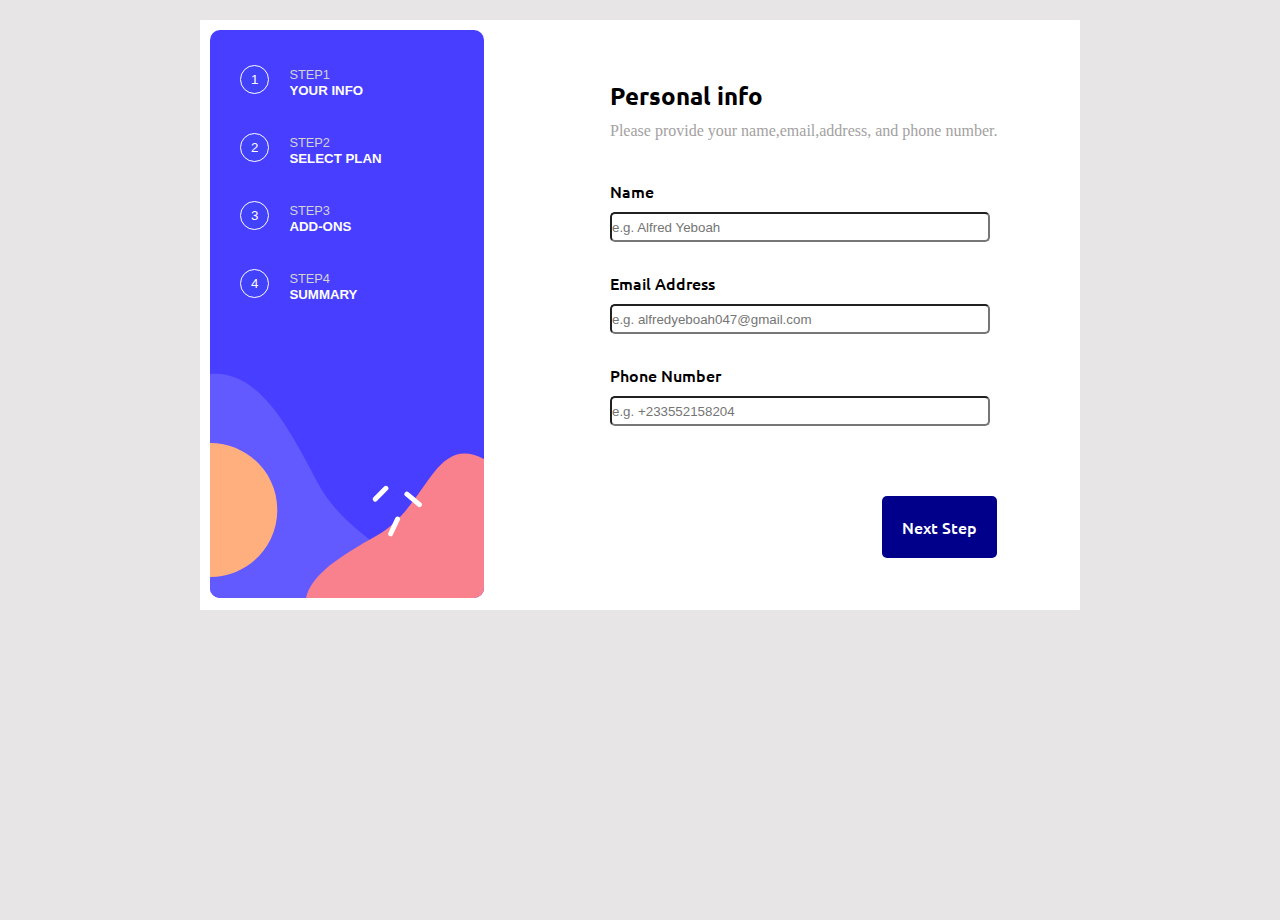
<file: index.html>
<!DOCTYPE html>
<html lang="en">

<head>
    <meta charset="UTF-8">
    <meta name="viewport" content="width=device-width, initial-scale=1.0">
    <title>Document</title>
    <link rel="stylesheet" href="style.css">
</head>

<body>
    <form method="get">
    
        <div class="container">
            <div class="img">
                <div class="Info">
    
                    <div><button id="Info"><span class="num"><a href="index.html">1</a></span></button></div>
                    <div class="stp1">
                        <label for="Info"><span class="stp">STEP1</span></label>
                        <h5>YOUR INFO</h1>
                    </div>
                </div>
    
                <div class="Info">
    
                    <div><button id="Info" class="but"><span class="num"><a href="step2.html">2</a></span></button></div>
                    <div class="stp1">
                        <label for="Info"><span class="stp">STEP2</span></label>
                        <h5>SELECT PLAN</h1>
                    </div>
                </div>
    
                <div class="Info">
    
                    <div><button id="Info" class="but"><span class="num"><a href="/Website/index4.html">3</a></span></button></div>
                    <div class="stp1">
                        <label for="Info"><span class="stp">STEP3</span></label>
                        <h5>ADD-ONS</h1>
                    </div>
                </div>
    
                <div class="Info">
    
                    <div><button id="Info" class="but"><span class="num">4</span></button></div>
                    <div class="stp1">
                        <label for="Info"><span class="stp">STEP4</span></label>
                        <h5>SUMMARY</h1>
                    </div>
                </div>
            </div>
    
            <div class="txt">
                <div class="format">
                    <h2 class="red"><span class="ps">Personal info</span></h2>
                    <p class="pg7">Please provide your name,email,address, and phone number.</p>
                </div>
    
                <div class="box">
                    <label for="name" ><span class="nm1">Name</span></label>
                    <input type="text" required name="text" id="name" placeholder="e.g. Alfred Yeboah">
                </div>
    
                <div class="box">
                    <label for="email"><span  class="nm1">Email Address</span></label>
                    <input type="email"  name="email" id="email" placeholder="e.g. alfredyeboah047@gmail.com" required>
    
                </div>
                <div class="box">
    
                    <label for="phone"><span class="nm1">Phone Number</span></label>
                    <input type="tel"  name="text" id="tel" placeholder="e.g. +233552158204" required>
                </div>
    
                <button class="nxt"><a href="step2.html"><span class="nxt5">Next Step</span></a></button>
            </div>
        </div>
</form>
</body>

</html>
</file>
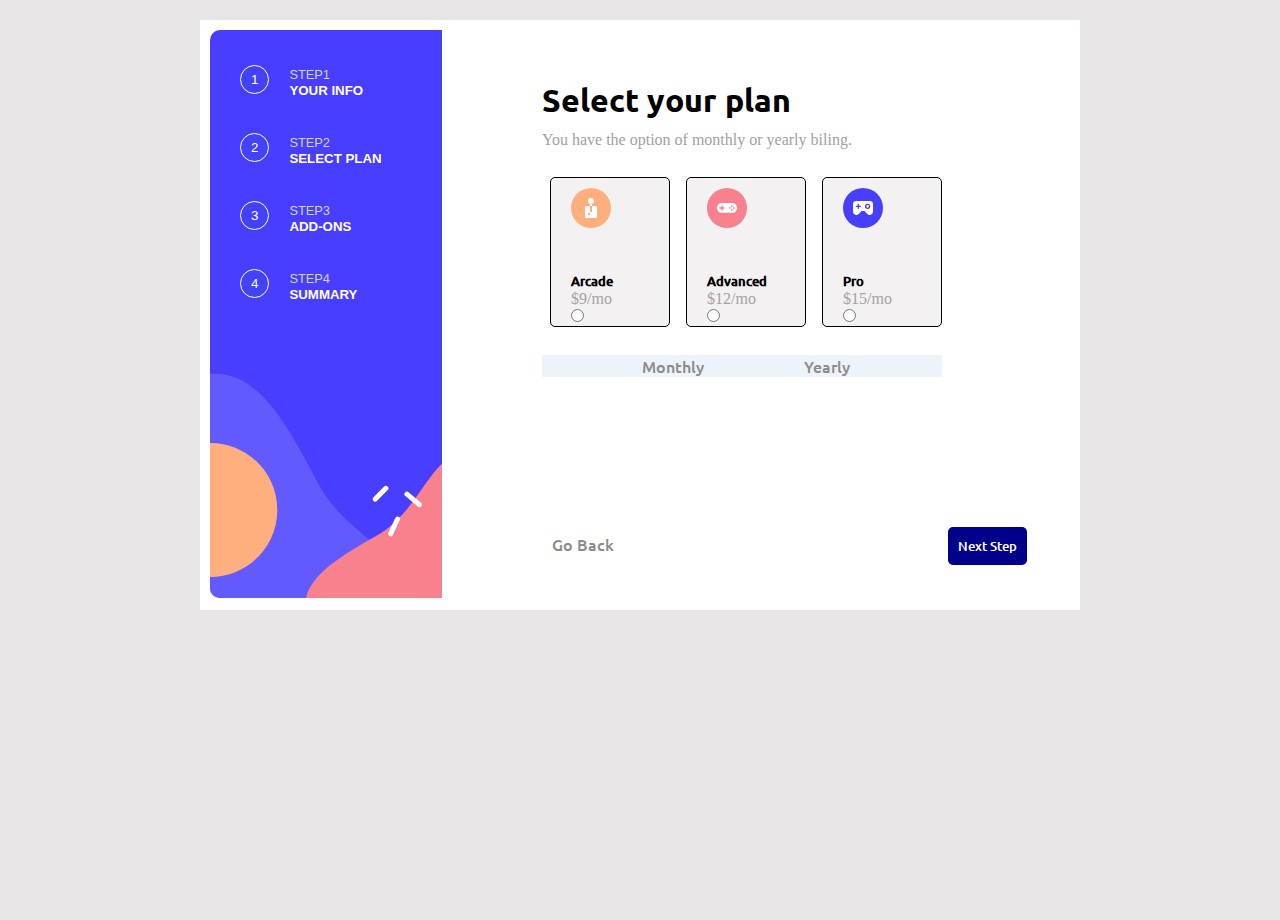
<file: step2.html>
<!DOCTYPE html>
<html lang="en">

<head>
    <meta charset="UTF-8">
    <meta name="viewport" content="width=device-width, initial-scale=1.0">
    <title>Document</title>
    <link rel="stylesheet" href="style.css">
</head>

<body>
    <form action="" method="get">
        <div class="container">
            <div class="img">
                <div class="Info">

                    <div><button id="Info"><span class="num"><a href="index.html">1</a></span></button></div>
                    <div class="stp1">
                        <label for="Info"><span class="stp">STEP1</span></label>
                        <h5>YOUR INFO</h1>
                    </div>
                </div>

                <div class="Info">

                    <div><button id="Info" class="but"><span class="num"><a
                                    href="step2.html">2</a></span></button></div>
                    <div class="stp1">
                        <label for="Info"><span class="stp">STEP2</span></label>
                        <h5>SELECT PLAN</h1>
                    </div>
                </div>

                <div class="Info">

                    <div><button id="Info" class="but"><span class="num"><a
                                    href="step4.html">3</a></span></button></div>
                    <div class="stp1">
                        <label for="Info"><span class="stp">STEP3</span></label>
                        <h5>ADD-ONS</h1>
                    </div>
                </div>

                <div class="Info">

                    <div><button id="Info" class="but"><span class="num">4</span></button></div>
                    <div class="stp1">
                        <label for="Info"><span class="stp">STEP4</span></label>
                        <h5>SUMMARY</h1>
                    </div>
                </div>
            </div>

            <div class="txt">
                <h1 class="sect"><span class="ps">Select your plan</span></h1>
                <p class="pg"><span class="pg7">You have the option of monthly or yearly biling.</span></p>
                <div class="boxes">
                    <div class="box1">
                        <img src="icon-arcade.svg" alt=" arcade image" class="sub">
                        <h5 class="pg8">Arcade</h5>
                        <p class="pg7">$9/mo</p>
                        <input type="radio" name="box" id="box">
                    </div>
                    <div class="box1">
                        <img src="icon-advanced.svg" alt="advanced image" class="sub">
                        <h5 class="pg8">Advanced</h5>
                        <p class="pg7">$12/mo</p>
                        <input type="radio" name="box" id="box" required>
                    </div>
                    <div class="box1">
                        <img src="icon-pro.svg" alt="pro image" class="sub">
                        <h5 class="pg8">Pro</h5>
                        <p class="pg7">$15/mo</p>
                        <input type="radio" name="box" id="box">
                    </div>
                </div>
                <div class="mon">
                    <p class="but1"><a href="step2.html"><span class="pg9">Monthly</span></a></p>
                    <p class="but1"><a href="step3.html"><span class="pg9">Yearly</span></a></p>
                </div>
                <a href="index.html"><span class="nxt2">Go Back</span></a></button>
                <button class="nxt1"><a href="step7.html"><span class="pg10">Next Step</span></a></button>
            </div>
        </div>
    </form>
</body>

</html>
</file>
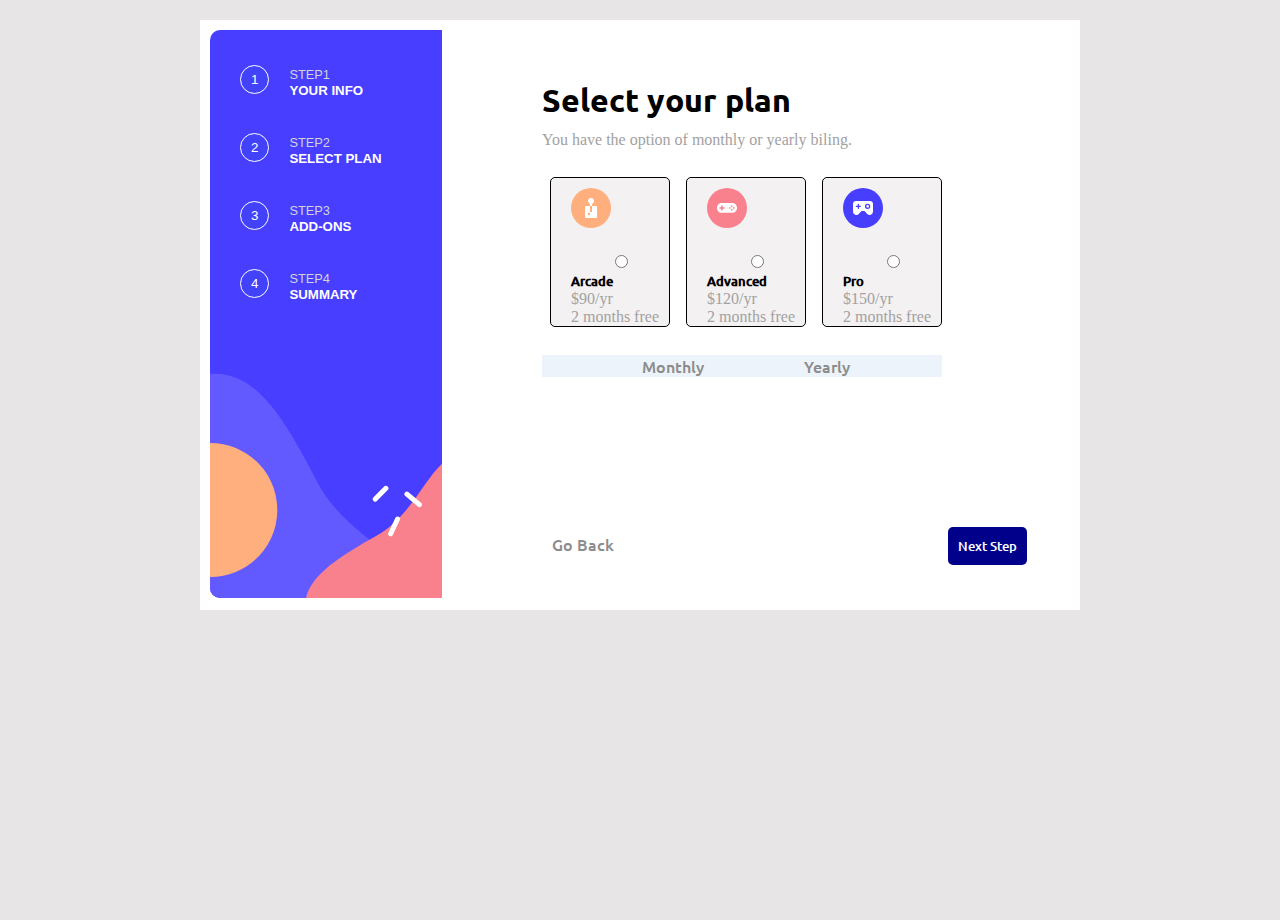
<file: step3.html>
<!DOCTYPE html>
<html lang="en">
<head>
    <meta charset="UTF-8">
    <meta name="viewport" content="width=device-width, initial-scale=1.0">
    <title>Document</title>
    <link rel="stylesheet" href="style.css">
</head>
<body>
    <form  method="get">
    <div class="container">
        <div class="img">
            <div class="Info">

                <div><button id="Info"><span class="num"><a href="index.html">1</a></span></button></div>
                <div class="stp1">
                    <label for="Info"><span class="stp">STEP1</span></label>
                    <h5>YOUR INFO</h1>
                </div>
            </div>

            <div class="Info">

                <div><button id="Info" class="but"><span class="num"><a href="step2.html">2</a></span></button></div>
                <div class="stp1">
                    <label for="Info"><span class="stp">STEP2</span></label>
                    <h5>SELECT PLAN</h1>
                </div>
            </div>

            <div class="Info">

                <div><button id="Info" class="but"><span class="num"><a href="step4.html">3</a></span></button></div>
                <div class="stp1">
                    <label for="Info"><span class="stp">STEP3</span></label>
                    <h5>ADD-ONS</h1>
                </div>
            </div>

            <div class="Info">

                <div><button id="Info" class="but"><span class="num">4</span></button></div>
                <div class="stp1">
                    <label for="Info"><span class="stp">STEP4</span></label>
                    <h5>SUMMARY</h1>
                </div>
            </div>
        </div>

        <div class="txt">
           <h1 class="sect"><span class="ps">Select your plan</span></h1>
           <p class="pg"><span class="pg7">You have the option of monthly or yearly biling.</span></p>
           <div class="boxes">
            <div class="box1">
                <img src="icon-arcade.svg" alt=" arcade image" class="sub">
                <input type="radio" name="box" id="box" required> 
                <h5 class="pg8">Arcade</h5>
                <p class="pg7">$90/yr</p>
               <p class="pg7">2 months free</p>
            </div>
            <div class="box1">
                <img src="icon-advanced.svg" alt="advanced image" class="sub" >
                <input type="radio" name="box" id="box" required>  
                <h5 class="pg8">Advanced</h5>
                  <p class="pg7">$120/yr</p>
                  <p class="pg7">2 months free</p>
            </div>
            <div class="box1">
                <img src="icon-pro.svg" alt="pro image" class="sub">
                <input type="radio" name="box" id="box" required>
                <h5 class="pg8">Pro</h5>
                <p class="pg7">$150/yr</p>
                <p class="pg7">2 months free</p>
            </div>
           </div>
         <div class="mon">
            <p class="but1"><a href="step2.html"><span class="pg9">Monthly</span></a></p>
            <p class="but1"><a href="step3.html"><span class="pg9">Yearly</span></a></p>
         </div>
         <a href="index.html"><span class="nxt2">Go Back</span></a>
            <button class="nxt1"><a href="step4.html"><span class="pg10">Next Step</span></a></button>
        </div>
    </div>
</form>

</body>
</html>
</file>
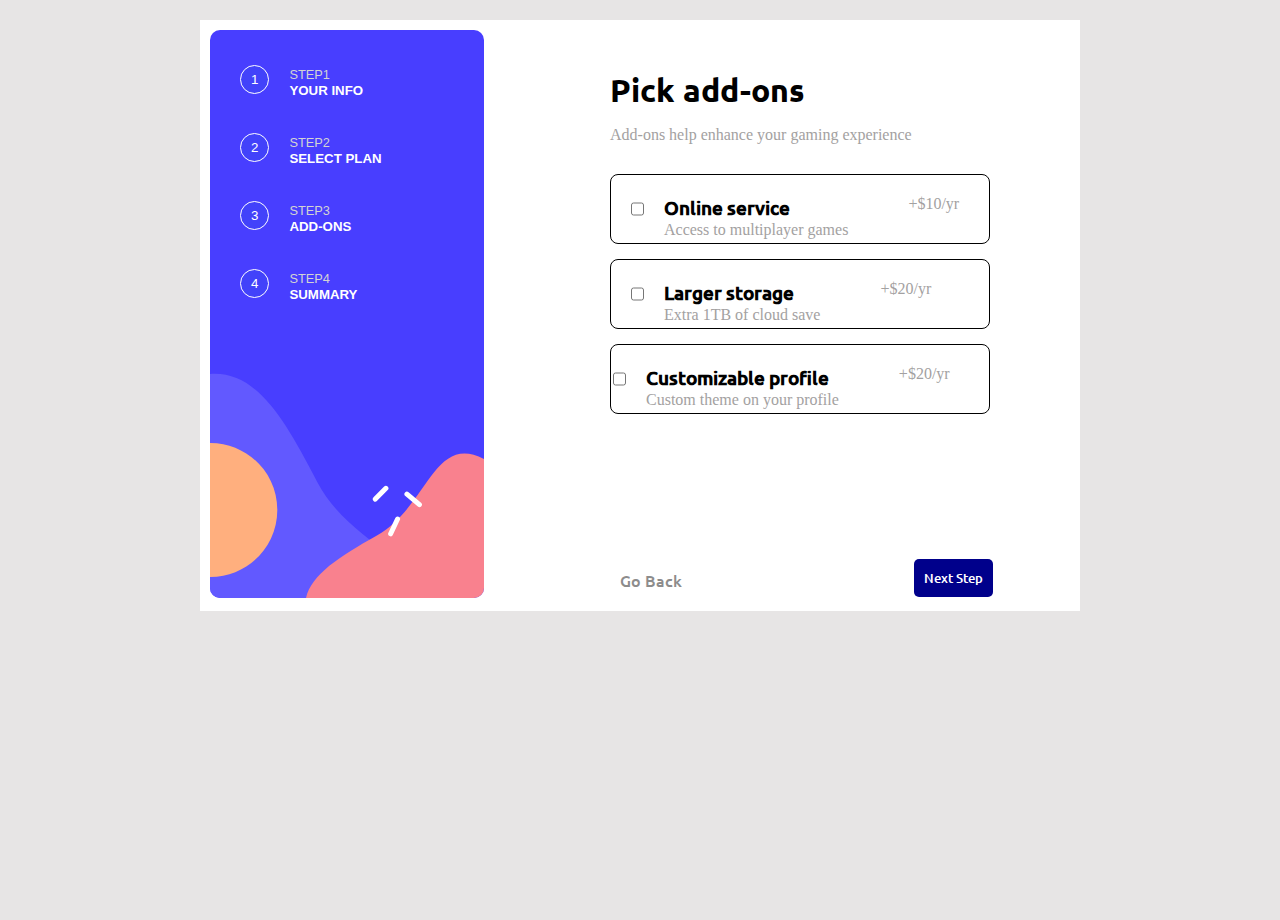
<file: step4.html>
<!DOCTYPE html>
<html lang="en">

<head>
    <meta charset="UTF-8">
    <meta name="viewport" content="width=device-width, initial-scale=1.0">
    <title>Document</title>
    <link rel="stylesheet" href="style.css">
</head>

<body>
<form>
    <div class="container">
        <div class="img">
            <div class="Info">

                <div><button id="Info"><span class="num"><a href="index.html">1</a></span></button></div>
                <div class="stp1">
                    <label for="Info"><span class="stp">STEP1</span></label>
                    <h5>YOUR INFO</h1>
                </div>
            </div>

            <div class="Info">

                <div><button id="Info" class="but"><span class="num"><a
                                href="step2.html">2</a></span></button></div>
                <div class="stp1">
                    <label for="Info"><span class="stp">STEP2</span></label>
                    <h5>SELECT PLAN</h1>
                </div>
            </div>

            <div class="Info">

                <div><button id="Info" class="but"><span class="num"><a
                                href="step4.html">3</a></span></button></div>
                <div class="stp1">
                    <label for="Info"><span class="stp">STEP3</span></label>
                    <h5>ADD-ONS</h1>
                </div>
            </div>

            <div class="Info">

                <div><button id="Info" class="but"><span class="num">4</span></button></div>
                <div class="stp1">
                    <label for="Info"><span class="stp">STEP4</span></label>
                    <h5>SUMMARY</h1>
                </div>
            </div>
        </div>

        <div class="txt1">
            <h1 class="sect1"><span class="ps">Pick add-ons</span></h1>
            <p class="pg1"><span class="pg7">Add-ons help enhance your gaming experience</span></p>
            <div class="boxes1">
                <div class="box2">

                    <input type="checkbox" name="box2" id="box2" required>
                    <div class="b2">
                        <h3 class="pg8">Online service</h3>
                        <p class="pg7">Access to multiplayer games</p>
                    </div>
                    <p class="p2"><span class="pg7">+$10/yr</span></p>
                </div>
                <div class="box3">
                    <input type="checkbox" name="box2" id="box2">
                    <div class="b2">
                        <h3 class="pg8">Larger storage</h3>
                        <p class="pg7">Extra 1TB of cloud save</p>
                    </div>
                    <p class="p2"> <span class="pg7">+$20/yr</span></p>
                </div>
                <div class="box4">
                    <input type="checkbox" name="box2" id="box2">
                    <div class="b2">
                        <h3 class="pg8">Customizable profile</h3>
                        <p class="pg7">Custom theme on your profile</p>
                    </div>
                    <p class="p2"><span class="pg7">+$20/yr</span></p>
                </div>
            </div>

            <div class="but2">
                <a href="step2.html"><span class="nxt3">Go Back</span></a>
                <button class="nxt4"><a href="step6.html"><span class="pg10">Next Step</span></a></button>
            </div></div>
    </div>
    </form>
</body>

</html>
</file>
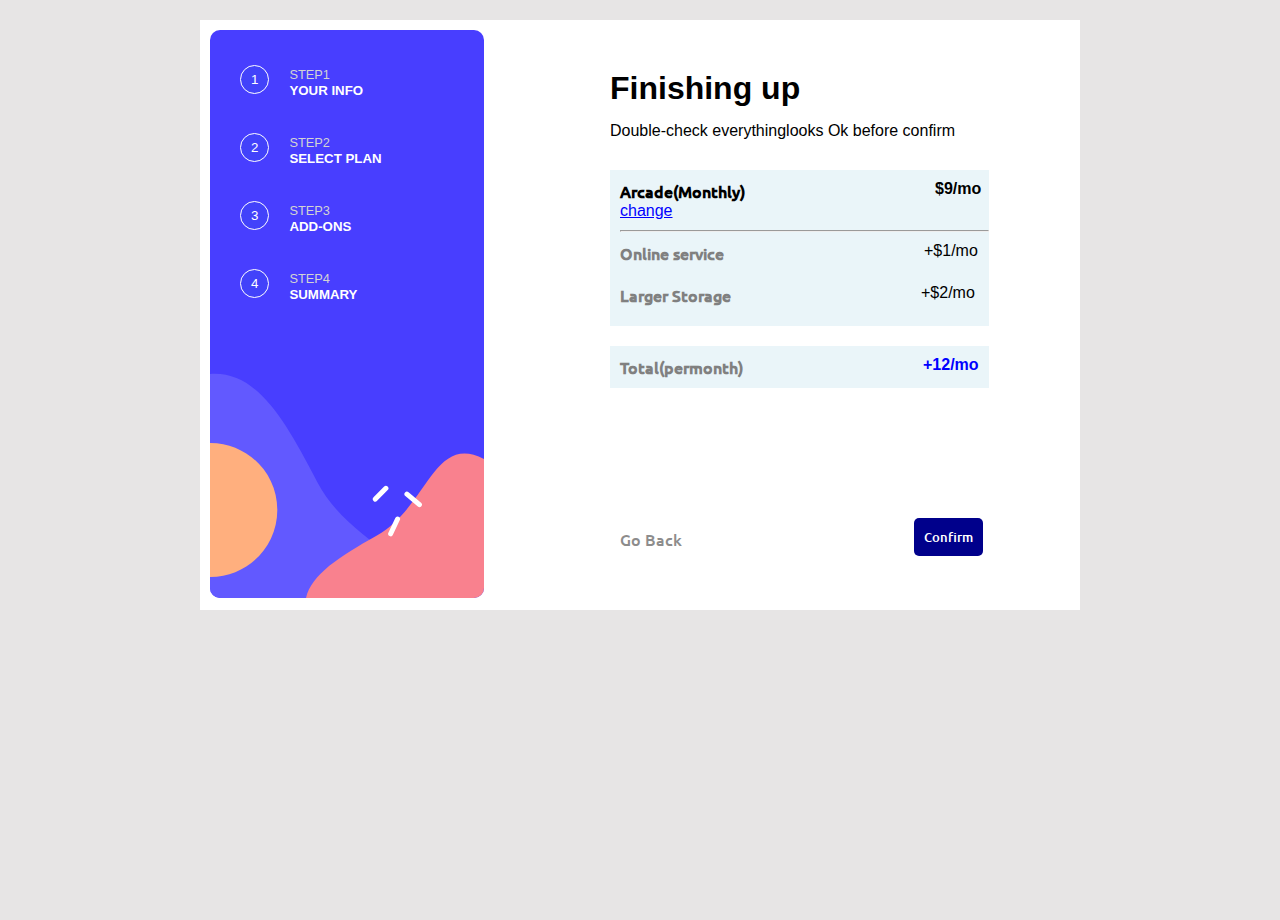
<file: step5.html>
<!DOCTYPE html>
<html lang="en">

<head>
    <meta charset="UTF-8">
    <meta name="viewport" content="width=device-width, initial-scale=1.0">
    <title>Document</title>
    <link rel="stylesheet" href="style.css">
</head>

<body>

    <form method="get">
        <div class="container">
            <div class="img">
                <div class="Info">

                    <div><button id="Info"><span class="num"><a href="index.html">1</a></span></button></div>
                    <div class="stp1">
                        <label for="Info"><span class="stp">STEP1</span></label>
                        <h5>YOUR INFO</h1>
                    </div>
                </div>

                <div class="Info">

                    <div><button id="Info" class="but"><span class="num"><a
                                    href="step2.html">2</a></span></button></div>
                    <div class="stp1">
                        <label for="Info"><span class="stp">STEP2</span></label>
                        <h5>SELECT PLAN</h1>
                    </div>
                </div>

                <div class="Info">

                    <div><button id="Info" class="but"><span class="num"><a
                                    href="step4.html">3</a></span></button></div>
                    <div class="stp1">
                        <label for="Info"><span class="stp">STEP3</span></label>
                        <h5>ADD-ONS</h1>
                    </div>
                </div>

                <div class="Info">

                    <div><button id="Info" class="but"><span class="num">4</span></button></div>
                    <div class="stp1">
                        <label for="Info"><span class="stp">STEP4</span></label>
                        <h5>SUMMARY</h1>
                    </div>
                </div>
            </div>

            <div class="txt1">
                <h1 class="sect1">Finishing up</h1>
                <p class="pg1">Double-check everythinglooks Ok before confirm</p>
                <div class="boxes1">
                 <div  class="noset">
                     <div  class="Am">
                         <div>
                             <h4 class="pg8">Arcade(Monthly)</h4>
                             <a href="step2.html" class="chg1">change</a>
                         </div>
                         <p class="pg5">$9/mo</p>
                     </div>
                     <hr>
                     <div class="onset">
                        <h4 class="pg8">Online service</h4>
                         <p class="pg2">+$1/mo</p>
                     </div>
                     <div class="onset1">
                        <h4 class="pg8">Larger Storage</h4>
                        <p class="pg4">+$2/mo</p>
                     </div>
                 </div>
                <div class="tt">
                    <h4 class="pg8">Total(permonth)</h4>
                    <p class="pg3">+12/mo</p>
                </div>
                </div>

                <div class="but2">
                    <a href="step4.html"><span class="nxt3">Go Back</span></a>
                    <button class="nxt4"><a href="step8.html"><span class="pg10">Confirm</span></a></button>
                </div>
            </div>
        </div>
    </form>
</body>

</html>
</file>
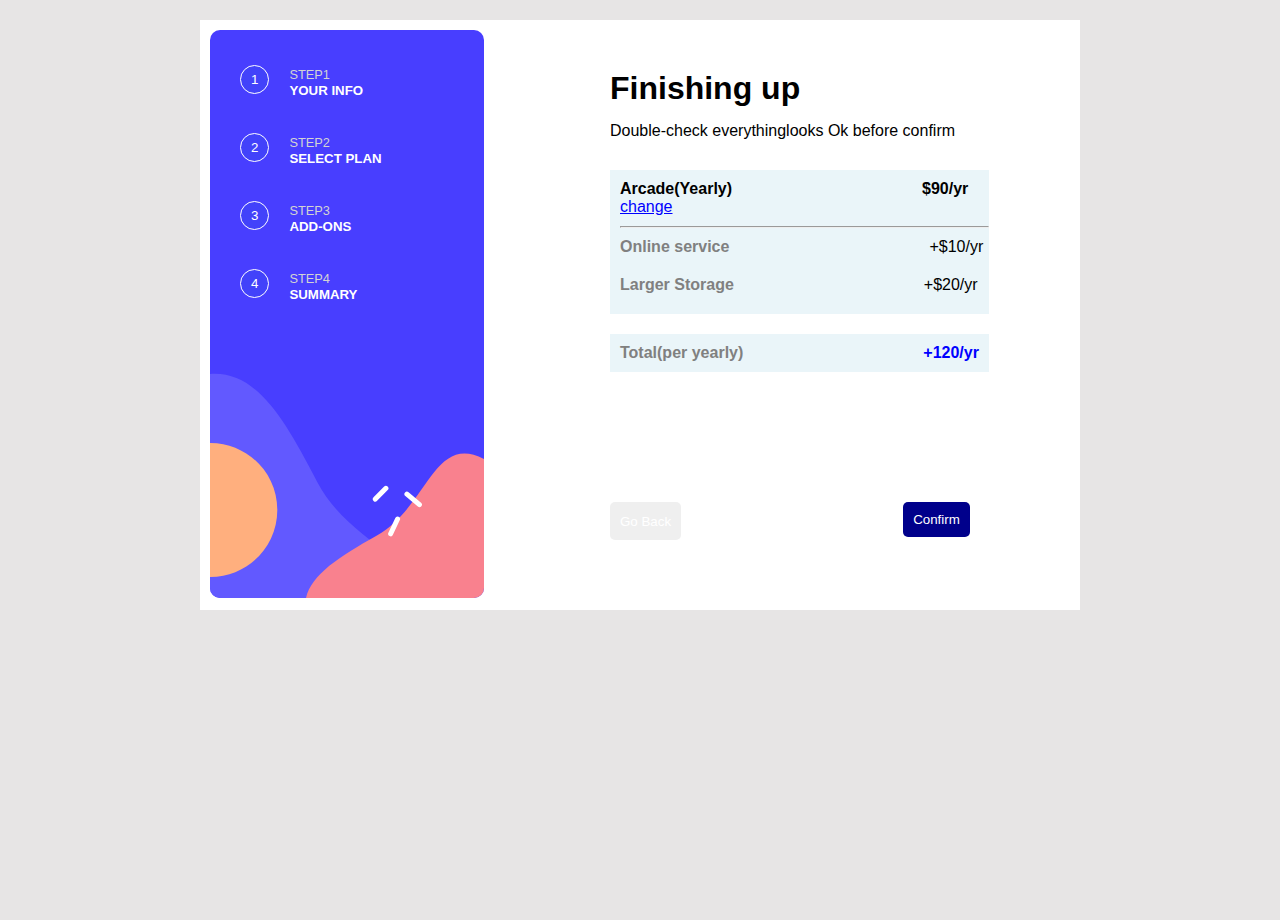
<file: step6.html>
<!DOCTYPE html>
<html lang="en">
<head>
    <meta charset="UTF-8">
    <meta name="viewport" content="width=device-width, initial-scale=1.0">
    <title>Document</title>
    <link rel="stylesheet" href="style.css">
</head>
<body>
    
    <form method="get">
        <div class="container">
            <div class="img">
                <div class="Info">

                    <div><button id="Info"><span class="num"><a href="index.html">1</a></span></button></div>
                    <div class="stp1">
                        <label for="Info"><span class="stp">STEP1</span></label>
                        <h5>YOUR INFO</h1>
                    </div>
                </div>

                <div class="Info">

                    <div><button id="Info" class="but"><span class="num"><a
                                    href="step2.html">2</a></span></button></div>
                    <div class="stp1">
                        <label for="Info"><span class="stp">STEP2</span></label>
                        <h5>SELECT PLAN</h1>
                    </div>
                </div>

                <div class="Info">

                    <div><button id="Info" class="but"><span class="num"><a
                                    href="step4.html">3</a></span></button></div>
                    <div class="stp1">
                        <label for="Info"><span class="stp">STEP3</span></label>
                        <h5>ADD-ONS</h1>
                    </div>
                </div>

                <div class="Info">

                    <div><button id="Info" class="but"><span class="num">4</span></button></div>
                    <div class="stp1">
                        <label for="Info"><span class="stp">STEP4</span></label>
                        <h5>SUMMARY</h1>
                    </div>
                </div>
            </div>

            <div class="txt1">
                <h1 class="sect1">Finishing up</h1>
                <p class="pg1">Double-check everythinglooks Ok before confirm</p>
                <div class="boxes1">
                 <div  class="noset">
                     <div  class="Am">
                         <div>
                             <h4>Arcade(Yearly)</h4>
                             <a href="step3.html" class="chg1">change</a>
                         </div>
                         <p class="pg5">$90/yr</p>
                     </div>
                     <hr>
                     <div class="onset">
                        <h4>Online service</h4>
                         <p class="pg2">+$10/yr</p>
                     </div>
                     <div class="onset1">
                        <h4>Larger Storage</h4>
                        <p class="pg4">+$20/yr</p>
                     </div>
                 </div>
                <div class="tt">
                    <h4>Total(per yearly)</h4>
                    <p class="pg3">+120/yr</p>
                </div>
                </div>

                <div class="but2">
                    <button class="nxt3"><a href="step4.html">Go Back</a></button>
                    <button class="nxt4"><a href="step8.html">Confirm</a></button>
                </div>
            </div>
        </div>
    </form>
</body>
</html>
</file>
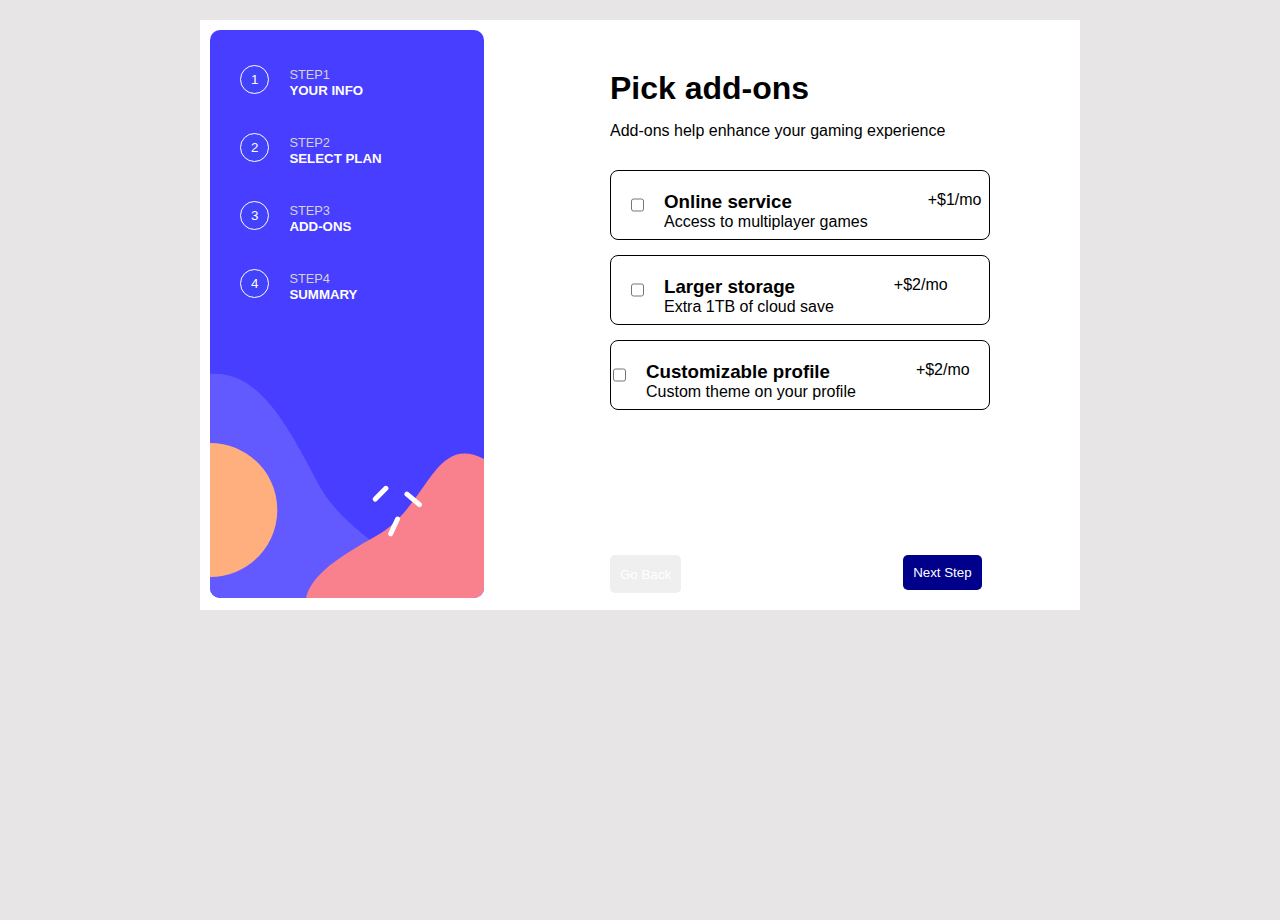
<file: step7.html>
<!DOCTYPE html>
<html lang="en">
<head>
    <meta charset="UTF-8">
    <meta name="viewport" content="width=device-width, initial-scale=1.0">
    <title>Document</title>
    <link rel="stylesheet" href="style.css">
</head>
<body>
    <form method="get">
        <div class="container">
            <div class="img">
                <div class="Info">
    
                    <div><button id="Info"><span class="num"><a href="index.html">1</a></span></button></div>
                    <div class="stp1">
                        <label for="Info"><span class="stp">STEP1</span></label>
                        <h5>YOUR INFO</h1>
                    </div>
                </div>
    
                <div class="Info">
    
                    <div><button id="Info" class="but"><span class="num"><a
                                    href="step2.html">2</a></span></button></div>
                    <div class="stp1">
                        <label for="Info"><span class="stp">STEP2</span></label>
                        <h5>SELECT PLAN</h1>
                    </div>
                </div>
    
                <div class="Info">
    
                    <div><button id="Info" class="but"><span class="num"><a
                                    href="step4.html">3</a></span></button></div>
                    <div class="stp1">
                        <label for="Info"><span class="stp">STEP3</span></label>
                        <h5>ADD-ONS</h1>
                    </div>
                </div>
    
                <div class="Info">
    
                    <div><button id="Info" class="but"><span class="num"><a href="step7.html">4</a></span></button></div>
                    <div class="stp1">
                        <label for="Info"><span class="stp">STEP4</span></label>
                        <h5>SUMMARY</h1>
                    </div>
                </div>
            </div>
    
            <div class="txt1">
                <h1 class="sect1">Pick add-ons</h1>
                <p class="pg1">Add-ons help enhance your gaming experience</p>
                <div class="boxes1">
                    <div class="box2">
    
                        <input type="checkbox" name="box2" id="box2" required>
                        <div class="b2">
                            <h3>Online service</h3>
                            <p >Access to multiplayer games</p>
                        </div>
                        <p class="p2">+$1/mo</p>
                    </div>
                    <div class="box3">
                        <input type="checkbox" name="box2" id="box2">
                        <div class="b2">
                            <h3>Larger storage</h3>
                            <p >Extra 1TB of cloud save</p>
                        </div>
                        <p class="p2"> +$2/mo</p>
                    </div>
                    <div class="box4">
                        <input type="checkbox" name="box2" id="box2">
                        <div class="b2">
                            <h3>Customizable profile</h3>
                            <p >Custom theme on your profile</p>
                        </div>
                        <p class="p2">+$2/mo</p>
                    </div>
                </div>
    
                <div class="but2">
                    <button class="nxt3"><a href="step2.html">Go Back</a></button>
                    <button class="nxt4"><a href="step5.html">Next Step</a></button>
                </div></div>
        </div>
        </form>
    
</body>
</html>
</file>
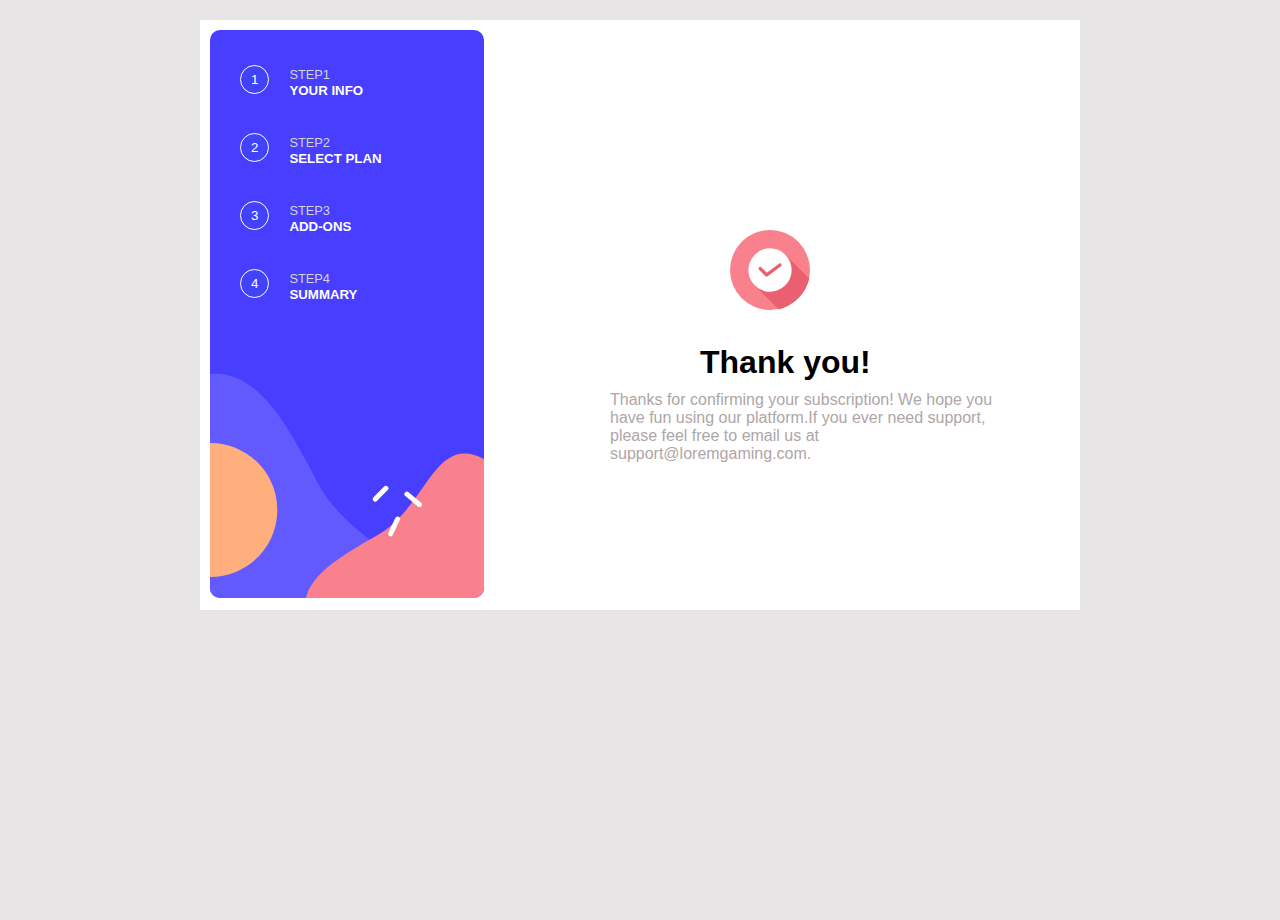
<file: step8.html>
<!DOCTYPE html>
<html lang="en">
<head>
    <meta charset="UTF-8">
    <meta name="viewport" content="width=device-width, initial-scale=1.0">
    <title>Document</title>
    <link rel="stylesheet" href="style.css">
</head>
<body>
    <form method="get">
        <div class="container">
            <div class="img">
                <div class="Info">
    
                    <div><button id="Info"><span class="num"><a href="index.html">1</a></span></button></div>
                    <div class="stp1">
                        <label for="Info"><span class="stp">STEP1</span></label>
                        <h5>YOUR INFO</h1>
                    </div>
                </div>
    
                <div class="Info">
    
                    <div><button id="Info" class="but"><span class="num"><a
                                    href="step2.html">2</a></span></button></div>
                    <div class="stp1">
                        <label for="Info"><span class="stp">STEP2</span></label>
                        <h5>SELECT PLAN</h1>
                    </div>
                </div>
    
                <div class="Info">
    
                    <div><button id="Info" class="but"><span class="num"><a
                                    href="step4.html">3</a></span></button></div>
                    <div class="stp1">
                        <label for="Info"><span class="stp">STEP3</span></label>
                        <h5>ADD-ONS</h1>
                    </div>
                </div>
    
                <div class="Info">
    
                    <div><button id="Info" class="but"><span class="num">4</span></button></div>
                    <div class="stp1">
                        <label for="Info"><span class="stp">STEP4</span></label>
                        <h5>SUMMARY</h1>
                    </div>
                </div>
            </div>
    
            <div class="txt1">
                <img src="icon-thank-you.svg" alt="Thank you icon" class="img1">
                <h1 class="sect2">Thank you!</h1>
                <p class="pg6">Thanks for confirming your subscription! We hope you have
                    fun using our platform.If you ever need support, please feel
                    free to email us at support@loremgaming.com. 
                </p>
            </div>   
        </div>
        </form>
    
</body>
</html>
</file>
<file: style.css>
*{
    padding: 0;
    margin: 0;
    box-sizing: border-box;
    font-family: sans-serif;
    
}
@font-face {
    font-family:Ubuntu-Bold ;
    src: url(Ubuntu-Bold.ttf);
}
@font-face {
    font-family: Ubuntu-Medium;
    src: url(Ubuntu-Medium.ttf);
}
@font-face {
    font-family:DownUbuntu-Regular ;
    src: url(Ubuntu-Regular.ttf);
}
body{
    height: 100vh;
    background-color: rgb(231, 229, 229);
}
.container{
    display: flex;
    background-color: white;
    margin-left: 12.5rem;
margin-right: 12.5rem;
    padding: 0.625rem 0.625rem;
    margin-top: 1.25rem;
    
    
}
.txt{
    padding-left: 6.25rem;
}
.img{
    background-image: url(bg-sidebar-desktop.svg);
    background-repeat: no-repeat;
    width: 18.75rem;
    height: 35.625rem;
    background-position: sticky;
}
#Info{
    padding: 0.375rem 0.625rem;
    border-radius: 1.25rem;
    border: 1px solid white;
    background-color: rgb(66, 66, 250);
}
.stp1{
padding-left: 1.25rem; 
color: white;
}
.Info{
display: flex;
padding-left: 1.875rem;
padding-top: 2.1875rem;
font-family:Ubuntu-Bold;
}
.stp{
    color: lightgray;
    font-size: 0.8em;
}
#name{
    width: 23.75rem;
    height: 1.875rem;
    display: block;
    border-radius: 0.3125rem;
    margin-top: 0.625rem;
}
#email{

    
    width: 23.75rem;
    height: 1.875rem;
    display: block;
    border-radius: 0.3125rem;
    margin-top: 0.625rem;
}
.red{
    padding-bottom: 0.625rem;
    padding-top: 3.125rem;
}
.num{
    color: white;
}
.format{
    padding-bottom: 1.875rem;
}
#tel{

    
    width: 23.75rem;
    height: 1.875rem;
    display: block;
    border-radius: 0.3125rem;
    margin-top: 0.625rem;
    
}

.box{
    display: block;
    padding-top: 0.625rem;
    padding-bottom: 1.25rem;
}
.nxt{ 
    margin-top: 3.125rem;
    padding: 1.25rem 1.25rem;
    float: right;
    border-radius: 0.3125rem;
    border: none;
    color: white;
    background-color: darkblue;
    
}
.pg8{
    font-family: Ubuntu-Medium;
}
.nxt5{
    font-family: Ubuntu-Medium;
    font-size: 1.2em;
}
.nxt:hover{
    background-color: lightblue;
    color: black;
    cursor: pointer;
}
#Info:hover {
    background-color: lightblue;
    color: black;
    cursor: pointer;
}
.ps{
    font-family:Ubuntu-Bold;
}
.boxes{
    display: flex;
    margin-right: 7.5rem;
    margin-bottom: 1.25rem;
}
.box1{
    height: 9.375rem;
    width: 7.5rem;
    border: 0.0625rem solid; 
    border-radius: 0.3125rem;
    margin: 0.5rem;
    padding-left: 1.25rem;
    background-color: rgb(243, 241, 241);
}
.sub{
    padding-bottom: 2.5rem;
    padding-top: 0.625rem;
}
.sect{
    padding-top: 3.125rem;
    padding-bottom: 0.625rem;
}
.pg{
    padding-bottom: 1.25rem;
}
.but1{

    padding: 0.625rem 0.625;
    border: none;
    color:rgb(140, 140, 140);
    cursor: pointer;  
    align-content: center;
    margin-left: 6.25rem;
    
    
}
.pg9{
    color:rgb(140, 140, 140);
    font-family: Ubuntu-Medium;
}
.pg9:hover{
 
    color: black;
    cursor: pointer;   
}
.nxt1{
  margin-left: 20rem;
    margin-top: 9.375rem;
    padding: 0.625rem 0.625rem;
    border-radius: 0.3125rem;
    border: none;
    color: white;
    background-color: darkblue;   
    
}
.nxt1:hover{
    
    background-color: lightblue;
    color: black;
    cursor: pointer;  
}
.pg10{
    font-family: Ubuntu-Medium;
}
.mon{
    background-color: rgb(236, 243, 250);
    width: 25rem;
    display: flex;
}
.nxt2{
    
    padding: 0.625rem 0.625rem;
    border-radius: 0.3125rem;
    border: none;
    color: rgb(141, 140, 140);  
    font-family: Ubuntu-Medium;
}
.nxt2:hover{
    
    color: black;
    cursor: pointer;  
}
a{
    text-decoration: none;
    color: white;
}
.nm1{
font-family: Ubuntu-Medium;
}
.pg7{
    font-family: Ubuntu-Regular;
    color: rgb(163, 161, 161);
}
.box2{
    width: 23.75rem;
    border: 0.0625rem solid;
    margin-bottom: 0.9375rem;
    border-radius: 0.5rem;
    display: flex;
    height: 4.375rem;
    padding-left: 1.25rem;
}
.box3{
    width: 23.75rem;
    border: 0.0625rem solid;
    margin-bottom: 0.9375rem;
    border-radius: 0.5rem;
    display: flex;
    height: 4.375rem;
    padding-left: 1.25rem;
}
.box4{
    width: 23.75rem;
    border: 0.0625rem solid;
    margin-bottom: 0.9375rem;
    border-radius: 0.5rem;
    display: flex;
    height: 4.375rem;
    padding-left: 0.125rem;
}
.sect1{
    padding-top: 2.5rem;
    padding-bottom: 0.9375rem;
}
.nxt3{
    padding: 0.625rem 0.625rem;
    border-radius: 0.3125rem;
    border: none;  
    float: inline-start; 
    margin-left: 0rem;
    margin-top: 8.125rem;
    color: rgb(141, 140, 140);  
    font-family: Ubuntu-Medium;


}
.noset{
    background-color: rgb(234, 245, 249);
    padding-left: 0.625rem;
}
.onset{
    display: flex;
    margin-bottom: 1.25rem;
    margin-top: 0.625rem;
    color: gray;
}
.chg1{
    color: blue;
    text-decoration: underline;
}
.onset1{
    
    display: flex;
    margin-bottom: 20px;
    margin-top: 10px;
    color: gray;
    padding-bottom: 20PX;
}
.sect2{
    padding-left: 5.625rem;
    padding-top: 1.875rem;
    padding-bottom: 0.625rem;
}
.img1{
margin-top: 12.5rem;
margin-left: 7.5rem;
}
.pg6{
    width: 25rem;
    padding-right: 0.625rem;
    color: rgb(174, 166, 166);
}
.pg2{
    padding-left: 12.5rem;
    color: black;
}
.pg3{
    padding-left: 11.25rem;
    color: blue;
    font-weight: bold;
}
.pg4{
    padding-left: 11.875rem;
    color: black;
}
.pg5{
    padding-left: 11.875rem;
    color: black;
    font-weight: bold;
}
.Am{
    padding-top: 0.625rem;
    padding-bottom: 0.625rem;
    display: flex;
}
.tt{
    display: flex;
    margin-top: 0.625rem;
    background-color: rgb(234, 245, 249);
    padding: 0.625rem 0.625rem;
    color: gray;
}
.pg1{
    padding-bottom: 1.9rem;
}
.nxt3:hover{
 background-color: lightblue;
    color: black;
    cursor: pointer;  
}  
.nxt4{
    padding: 0.625rem 0.625rem;
    border-radius: 0.3125rem;
    border: none;
    color: white;
    background-color: darkblue;   
    float: inline-start; 
    margin-left:13.875rem;
    margin-top: 8.125rem;
    


}
.nxt3:hover{
 background-color: lightblue;
    color: black;
    cursor: pointer;  
}   

.txt1{
    padding-left: 6.25rem;
    margin-right: 1.25rem;
}
.but2{
justify-content:space-between;}
.b2{
    padding-left: 1.25rem;
    padding-top: 1.25rem;
}
.p2{
    padding-left: 3.75rem;
    padding-top: 1.25rem;
}
</file>
